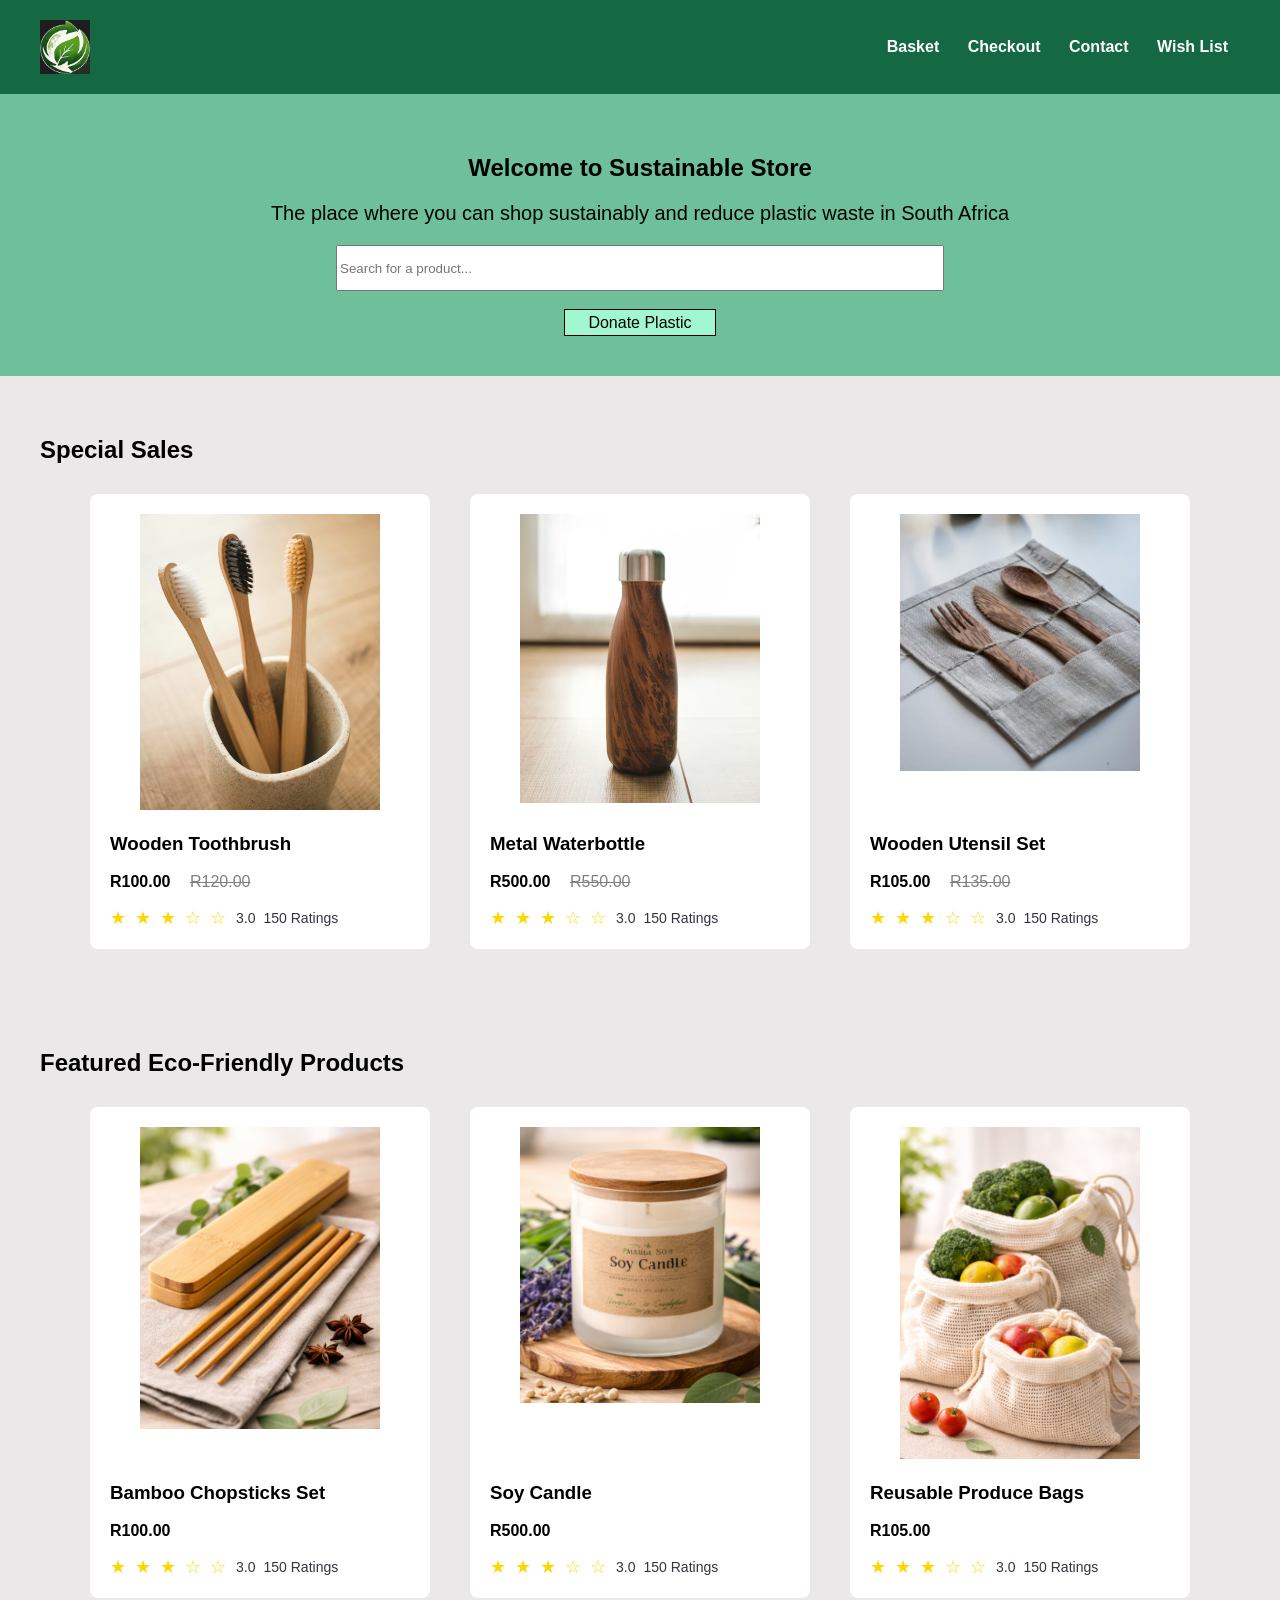
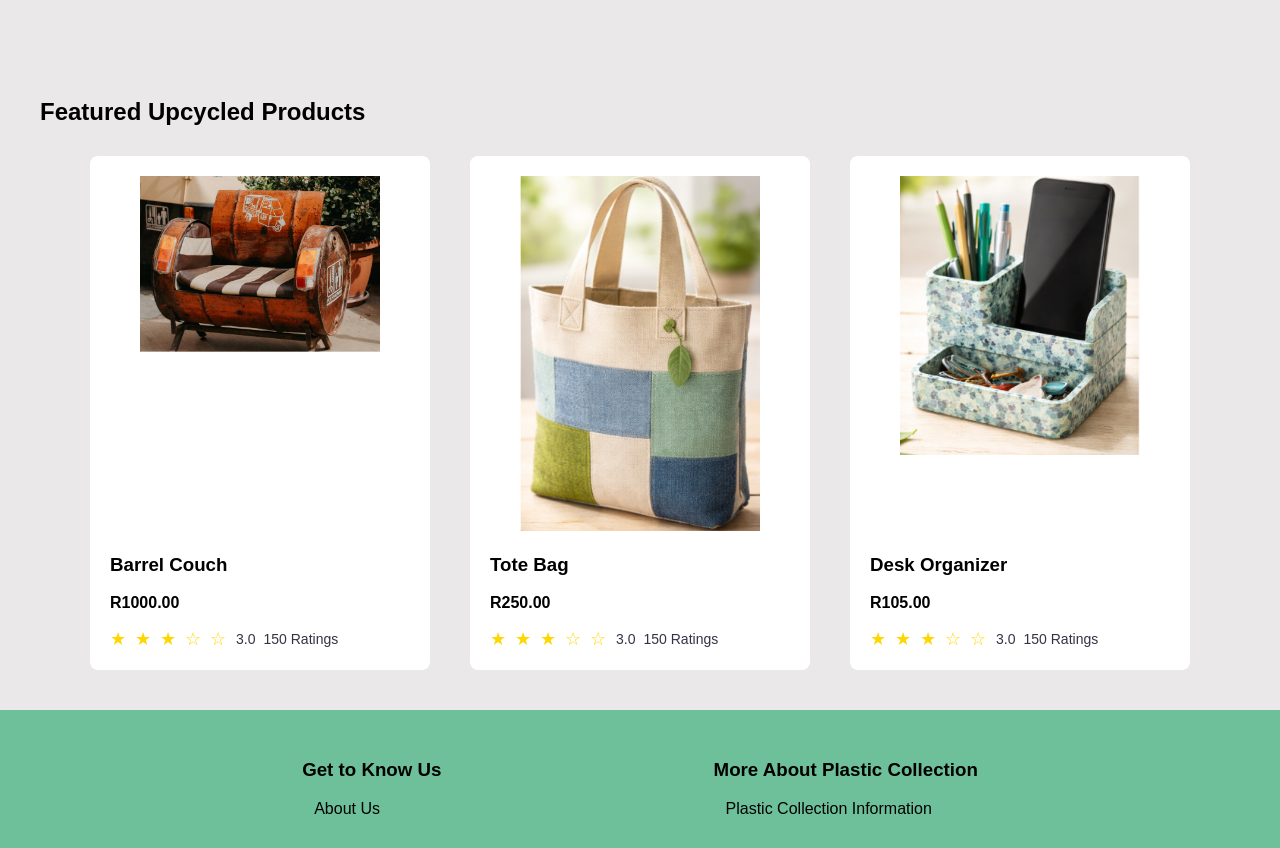
<file: index.html>
<!doctype html>
<html lang = "en">
    <head>
        <title>
            Homepage
        </title>
        <link rel="stylesheet" href = "CSS/styling.css">
        <meta charset="UTF-8">
        <meta name="viewport" content="width=device-width, initial-scale=1">
    </head>

    <body>
        <header>
            <img src = "Images/logo.png" alt = "Company Logo" style = "width: 50px; height: auto">

            <nav>
                <a href="basket.html">
                    Basket
                </a> 
                <a href="checkout.html">
                    Checkout
                </a>  
                <a href="contact.html">
                    Contact
                </a> 
                <a href="wishlist.html">
                    Wish List
                </a>  
            </nav> 
        </header>

        <section style = "background-color: rgb(109, 192, 154); padding: 40px 40px; text-align: center;">
            <h2>
                Welcome to Sustainable Store
            </h2>
            <p style = "font-size: 20px;">
                The place where you can shop sustainably and reduce plastic waste in South Africa
            </p>
            <form>
                <input type = "text" id = "searchInput" placeholder = "Search for a product..." class = "searchbar">
            </form>

            <br>

            <a href = "donation.html" class = "donate-button">
                Donate Plastic
            </a>
        </section>  
        
        <section style = "margin: auto; padding: 40px">
            <h2 style = "text-align: left;">
                Special Sales
            </h2>
            
            <!--product layout-->
            <div class = "product-grid">
                <div class = "product-card">
                    <a href = "product-details.html?id=1" style = "text-align: center;">
                        <img src = "Images/toothbrush.png">
                    </a>
                    <div class = "product-info">
                        <h3 style = "text-align: left;">
                            Wooden Toothbrush
                        </h3>
                        <p style = "text-align: left;">
                            <strong>R100.00 </strong>  
                            <span class = "product-original-price">R120.00</span>
                        </p>
                        <div class = "rating">
                            <span class="stars">
                                ★ ★ ★ ☆ ☆
                            </span>
                            <span class="rating-value">
                                3.0
                            </span>
                            <span class="rating-count">
                                150 Ratings
                            </span>
                        </div>
                    </div>
                </div>

                <div class = "product-card">
                    <a href = "product-details.html?id=2" style = "text-align: center;">
                        <img src = "Images/waterbottle.png">
                    </a>
                    <div class = "product-info">
                        <h3 style = "text-align: left;">
                            Metal Waterbottle
                        </h3>
                    
                        <p style = "text-align: left;">
                            <strong>R500.00 </strong>  
                            <span class = "product-original-price">R550.00</span>
                        </p>
                        <div class = "rating">
                            <span class="stars">
                                ★ ★ ★ ☆ ☆
                            </span>
                            <span class="rating-value">
                                3.0
                            </span>
                            <span class="rating-count">
                                150 Ratings
                            </span>
                        </div>
                    </div>
                </div>

                <div class = "product-card">
                    <a href = "product-details.html?id=3" style = "text-align: center;">
                        <img src = "Images/utensils.png">
                    </a>
                    <div class = "product-info">
                        <h3 style = "text-align: left;">
                            Wooden Utensil Set
                        </h3>
                        
                        <p style = "text-align: left;">
                            <strong>R105.00 </strong>  
                            <span class = "product-original-price">R135.00</span>
                        </p>
                        <div class = "rating">
                            <span class="stars">
                                ★ ★ ★ ☆ ☆
                            </span>
                            <span class="rating-value">
                                3.0
                            </span>
                            <span class="rating-count">
                                150 Ratings
                            </span>
                        </div>
                    </div>
                </div>
            </div>
        </section>

        <section style = "margin: auto; padding: 40px">
            <h2 style = "text-align: left;">
                Featured Eco-Friendly Products
            </h2>
            <div class = "product-grid">
                <div class = "product-card">
                    <a href = "product-details.html?id=4" style = "text-align: center;">
                        <img src = "Images/chopsticks.png">
                    </a>
                    <div class = "product-info">
                        <h3 style = "text-align: left;">
                            Bamboo Chopsticks Set
                        </h3>
                        <p style = "text-align: left;">
                            <strong>R100.00 </strong>  
                        </p>
                        <div class = "rating">
                            <span class="stars">
                                ★ ★ ★ ☆ ☆
                            </span>
                            <span class="rating-value">
                                3.0
                            </span>
                            <span class="rating-count">
                                150 Ratings
                            </span>
                        </div>
                    </div>
                </div>

                <div class = "product-card">
                    <a href = "product-details.html?id=5" style = "text-align: center;">
                        <img src = "Images/candle.png">
                    </a>
                    <div class = "product-info">
                        <h3 style = "text-align: left;">
                            Soy Candle
                        </h3>
                    
                        <p style = "text-align: left;">
                            <strong>R500.00 </strong>  
                        </p>
                        <div class = "rating">
                            <span class="stars">
                                ★ ★ ★ ☆ ☆
                            </span>
                            <span class="rating-value">
                                3.0
                            </span>
                            <span class="rating-count">
                                150 Ratings
                            </span>
                        </div>
                    </div>
                </div>

                <div class = "product-card">
                    <a href = "product-details.html?id=6" style = "text-align: center;">
                        <img src = "Images/bags.png">
                    </a>
                    <div class = "product-info">
                        <h3 style = "text-align: left;">
                            Reusable Produce Bags
                        </h3>
                        
                        <p style = "text-align: left;">
                            <strong>R105.00 </strong>  
                        </p>
                        <div class = "rating">
                            <span class="stars">
                                ★ ★ ★ ☆ ☆
                            </span>
                            <span class="rating-value">
                                3.0
                            </span>
                            <span class="rating-count">
                                150 Ratings
                            </span>
                        </div>
                    </div>
                </div>
            </div>
        </section>

        <section style = "margin: auto; padding: 40px">
            <h2 style = "text-align: left;">
                Featured Upcycled Products
            </h2>
            <div class = "product-grid">
                <div class = "product-card">
                    <a href = "product-details.html?id=7" style = "text-align: center;">
                        <img src = "Images/couch.png">
                    </a>
                    <div class = "product-info">
                        <h3 style = "text-align: left;">
                            Barrel Couch
                        </h3>
                        <p style = "text-align: left;">
                            <strong>R1000.00 </strong>  
                        </p>
                        <div class = "rating">
                            <span class="stars">
                                ★ ★ ★ ☆ ☆
                            </span>
                            <span class="rating-value">
                                3.0
                            </span>
                            <span class="rating-count">
                                150 Ratings
                            </span>
                        </div>
                    </div>
                </div>

                <div class = "product-card">
                    <a href = "product-details.html?id=8" style = "text-align: center;">
                        <img src = "Images/totebag.png">
                    </a>
                    <div class = "product-info">
                        <h3 style = "text-align: left;">
                            Tote Bag
                        </h3>
                    
                        <p style = "text-align: left;">
                            <strong>R250.00 </strong>  
                        </p>
                        <div class = "rating">
                            <span class="stars">
                                ★ ★ ★ ☆ ☆
                            </span>
                            <span class="rating-value">
                                3.0
                            </span>
                            <span class="rating-count">
                                150 Ratings
                            </span>
                        </div>
                    </div>
                </div>

                <div class = "product-card">
                    <a href = "product-details.html?id=2" style = "text-align: center;">
                        <img src = "Images/organizer.png">
                    </a>
                    <div class = "product-info">
                        <h3 style = "text-align: left;">
                            Desk Organizer
                        </h3>
                        
                        <p style = "text-align: left;">
                            <strong>R105.00 </strong>  
                        </p>
                        <div class = "rating">
                            <span class="stars">
                                ★ ★ ★ ☆ ☆
                            </span>
                            <span class="rating-value">
                                3.0
                            </span>
                            <span class="rating-count">
                                150 Ratings
                            </span>
                        </div>
                    </div>
                </div>
            </div>
        </section>

        <footer>
            <div>
                <h3>
                    Get to Know Us
                </h3>
                <nav>
                    <a href = "about.html">
                        About Us
                    </a>
                </nav>
            </div>
            <div>
                <h3>
                    More About Plastic Collection
                </h3>
                <nav>
                    <a href = "collection.html">
                        Plastic Collection Information
                    </a>
                </nav>
            </div>
        </footer>
        <script>
            const searchInput = document.getElementById("searchInput");

            searchInput.addEventListener("keydown", (e) => {
                if (e.key === "Enter") { //user presses Enter
                    e.preventDefault();   //prevent default form submit
                    //Gets text from search
                    const text = searchInput.value.toLowerCase();

                    //Converts text to a format that can be used in a URL
                    const query = encodeURIComponent(text);
                    //changes URL to include the query
                    window.location.href = `search-results.html?q=${query}`;
                }
            });
        </script>
    </body>
</html>
</file>
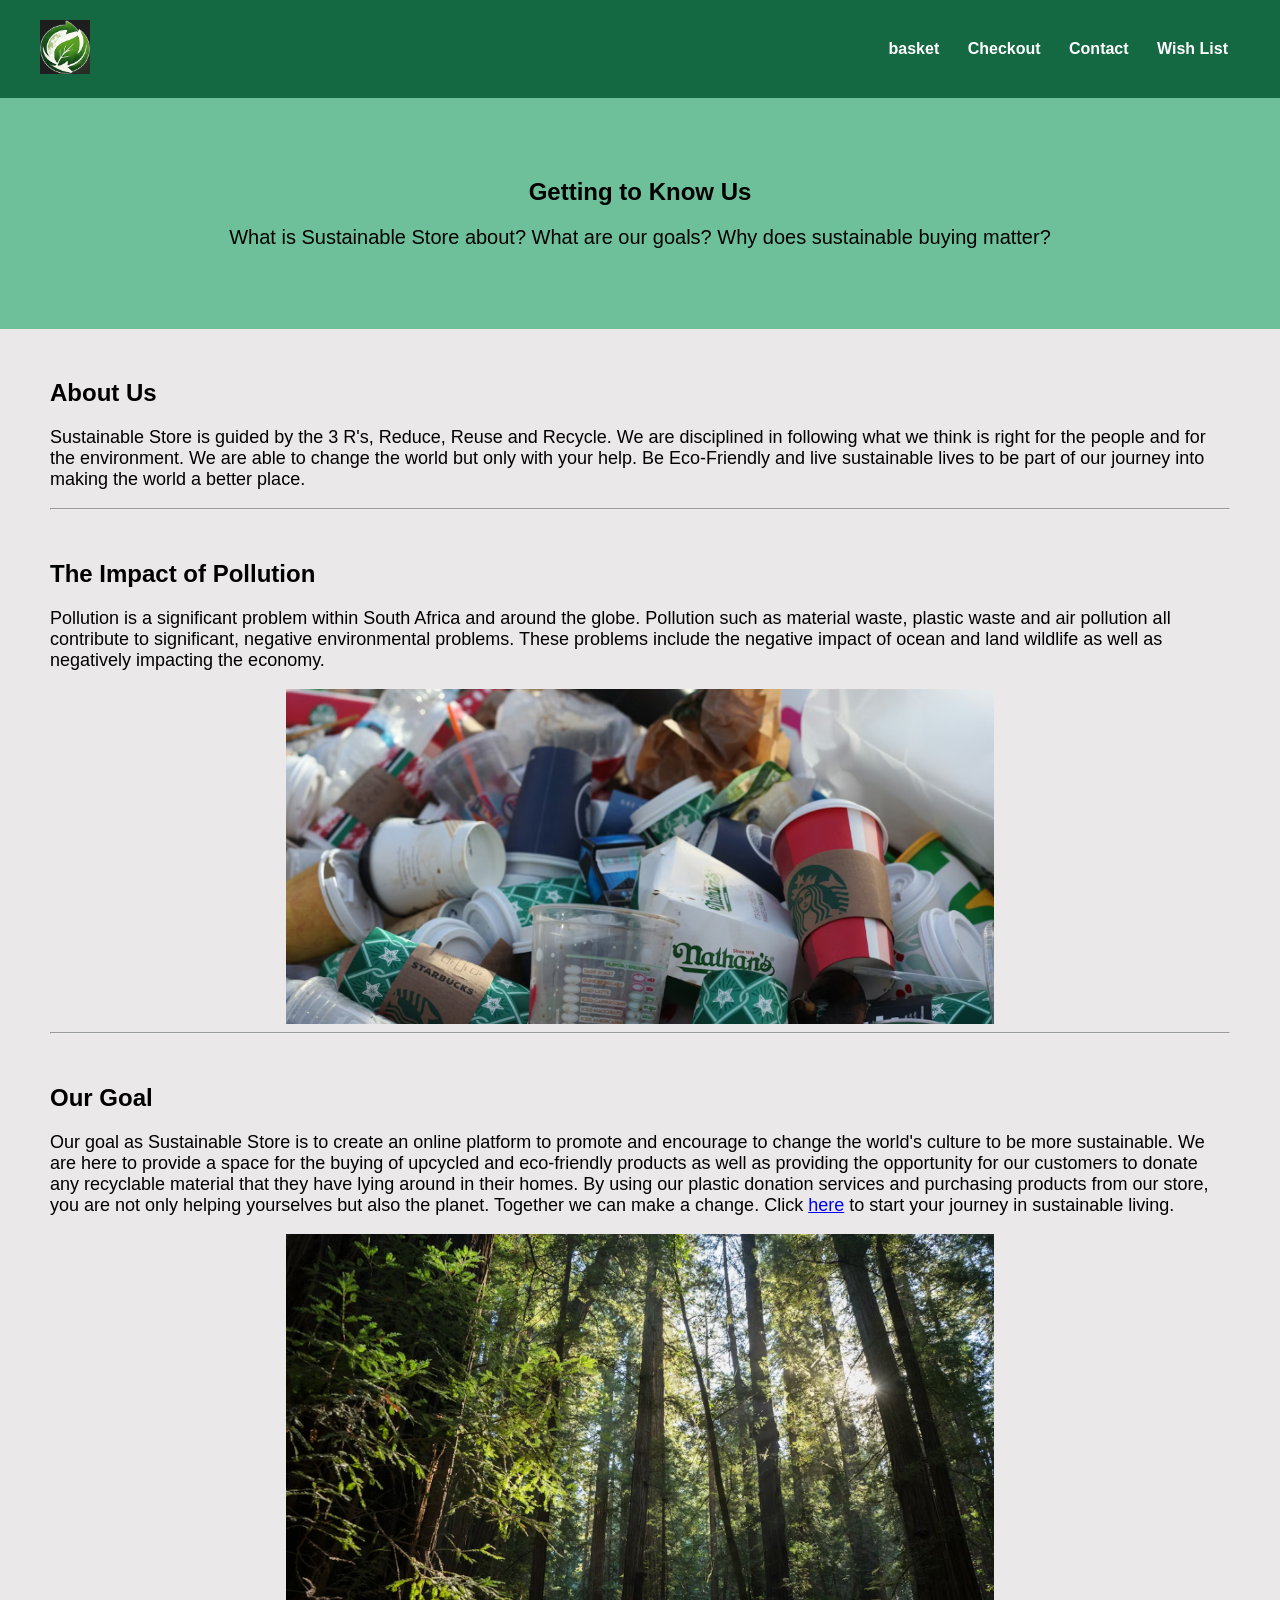
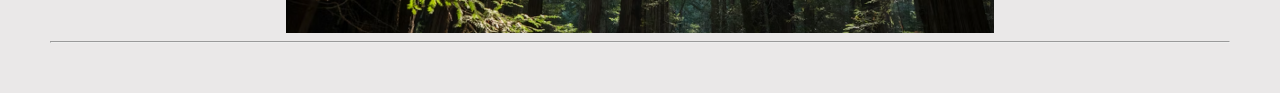
<file: about.html>
<!doctype html>
<html lang = "en">
    <head>
        <title>
            About Page
        </title>
        <link rel="stylesheet" href = "CSS/styling.css">
        <meta charset="UTF-8">
        <meta name="viewport" content="width=device-width, initial-scale=1">
    </head>

    <body>

        <header>
            <a href = "index.html">
                <img src = "Images/logo.png" alt = "Company Logo" style = "width: 50px; height: auto">
            </a>
            <nav>
                <a href="basket.html">
                    basket
                </a> 
                <a href="checkout.html">
                    Checkout
                </a> 
                <a href="contact.html">
                    Contact
                </a> 
                <a href="wishlist.html">
                    Wish List
                </a>  
            </nav> 
        </header>

        <section style = "background-color: rgb(109, 192, 154); padding: 60px 40px; text-align: center">
            <h2>
                Getting to Know Us
            </h2>
            <p style = "font-size: 20px;">
                What is Sustainable Store about? What are our goals? Why does sustainable buying matter? 
            </p>
        </section>

        <section style = "margin: 50px;">
            <h2>
                About Us
            </h2>
            <p style = "font-size: 18px;">
                Sustainable Store is guided by the 3 R's, Reduce, Reuse and Recycle. We are disciplined in following what we think is right for
                the people and 
                for the environment. We are able to change the world but only with your help. Be Eco-Friendly and 
                live sustainable lives to be part of our journey 
                into making the world a better place.
            </p>
            <hr>
        </section>
        
        <section style = "margin: 50px;">
            <h2>
                The Impact of Pollution
            </h2>
            <p style = "font-size: 18px;">
                Pollution is a significant problem within South Africa and around the globe. Pollution such as material waste, plastic waste and
                air pollution all contribute to significant, negative environmental problems. These problems include the negative impact
                of ocean and land wildlife as well as negatively impacting the economy.
            </p>
            <img src = "Images/pollution.png" style = "display: block; margin: auto; width: 60%; height: auto">
            <hr>
        </section>

        <section style = "margin: 50px;">
            <h2>
                Our Goal
            </h2>
            <p style = "font-size: 18px;">
                Our goal as Sustainable Store is to create an online platform to promote and encourage to change the world's culture to be more 
                sustainable. We are here to provide a space for the buying of upcycled and eco-friendly products as well as providing the 
                opportunity for our customers to donate any recyclable material that they have lying around in their homes. By using our plastic
                donation services and purchasing products from our store, you are not only helping yourselves but also the planet. Together we can make 
                a change. Click <a href = "collection.html">here</a> to start your journey in sustainable living.
            </p>
            <img src = "Images/forest.png" style = "display: block; margin: auto; width: 60%; height: auto">
            <hr>
        </section>
    </body>
</html>
</file>
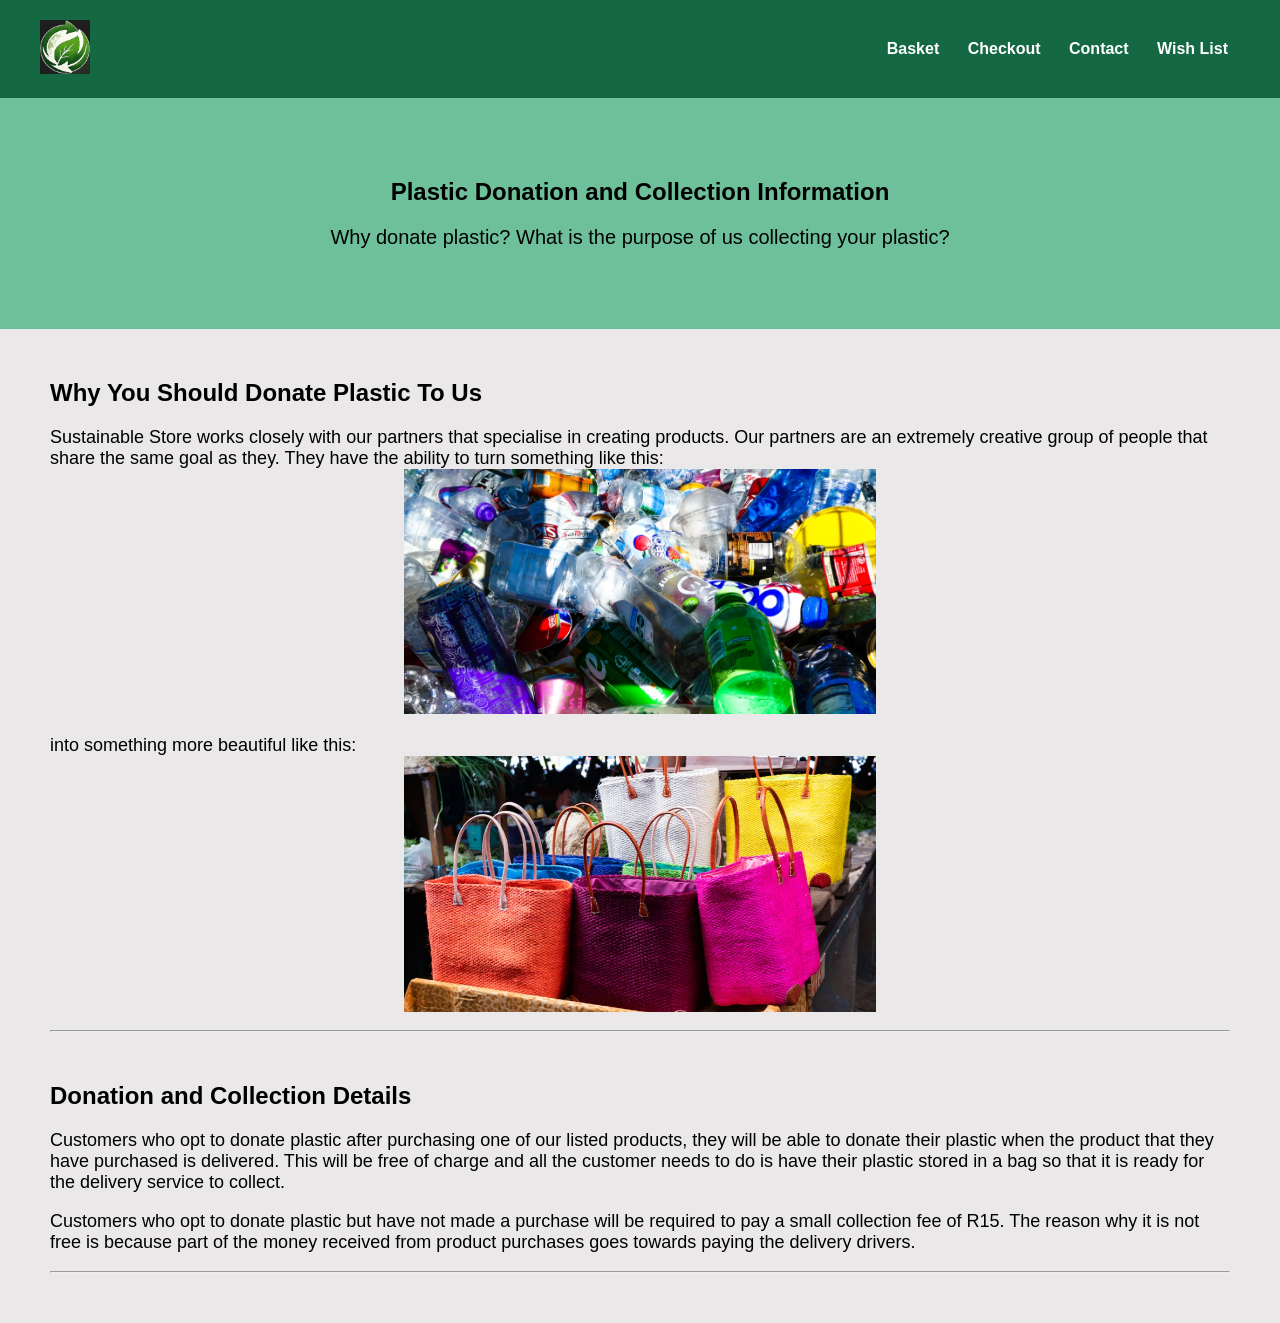
<file: collection.html>
<!doctype html>
<html lang = "en">
    <head>
        <title>
            Plastic Collecion
        </title>
        <link rel="stylesheet" href = "CSS/styling.css">
        <meta charset="UTF-8">
        <meta name="viewport" content="width=device-width, initial-scale=1">
    </head>

    <body>

        <header>
            <a href = "index.html">
                <img src = "Images/logo.png" alt = "Company Logo" style = "width: 50px; height: auto">
            </a>
            <nav>
                <a href="basket.html">
                    Basket
                </a> 
                <a href="checkout.html">
                    Checkout
                </a>  
                <a href="contact.html">
                    Contact
                </a> 
                <a href="wishlist.html">
                    Wish List
                </a>  
            </nav> 
        </header>

        <section style = "background-color: rgb(109, 192, 154); padding: 60px 40px; text-align: center">
            <h2>
                Plastic Donation and Collection Information
            </h2>
            <p style = "font-size: 20px;">
                Why donate plastic? What is the purpose of us collecting your plastic? 
            </p>
        </section>

        <section style = "margin: 50px;">
            <h2>
                Why You Should Donate Plastic To Us
            </h2>
            <p style = "font-size: 18px;">
                Sustainable Store works closely with our partners that specialise in creating products. Our partners are an extremely creative group
                of people that share the same goal as they. They have the ability to turn something like this:
                <img src = "Images/plasticwaste.png" style = "display: block; margin: auto; width: 40%; height: auto">
                <br>
                into something more beautiful like this:
                <img src = "Images/upcycledbags.png" style = "display: block; margin: auto; width: 40%; height: auto">
            </p>
            
            <hr>
        </section>
        
        <section style = "margin: 50px;">
            <h2>
                Donation and Collection Details
            </h2>
            <p style = "font-size: 18px;">
                Customers who opt to donate plastic after purchasing one of our listed products, they will be able to donate their plastic
                when the product that they have purchased is delivered. This will be free of charge and all the customer needs to do is have
                their plastic stored in a bag so that it is ready for the delivery service to collect. 
            </p>
            <p style = "font-size: 18px;">
                Customers who opt to donate plastic but have not made a purchase will be required to pay a small collection fee of R15. The reason 
                why it is not free is because part of the money received from product purchases goes towards paying the delivery drivers.  
            </p>
            <hr>
        </section>
    </body>
</html>
</file>
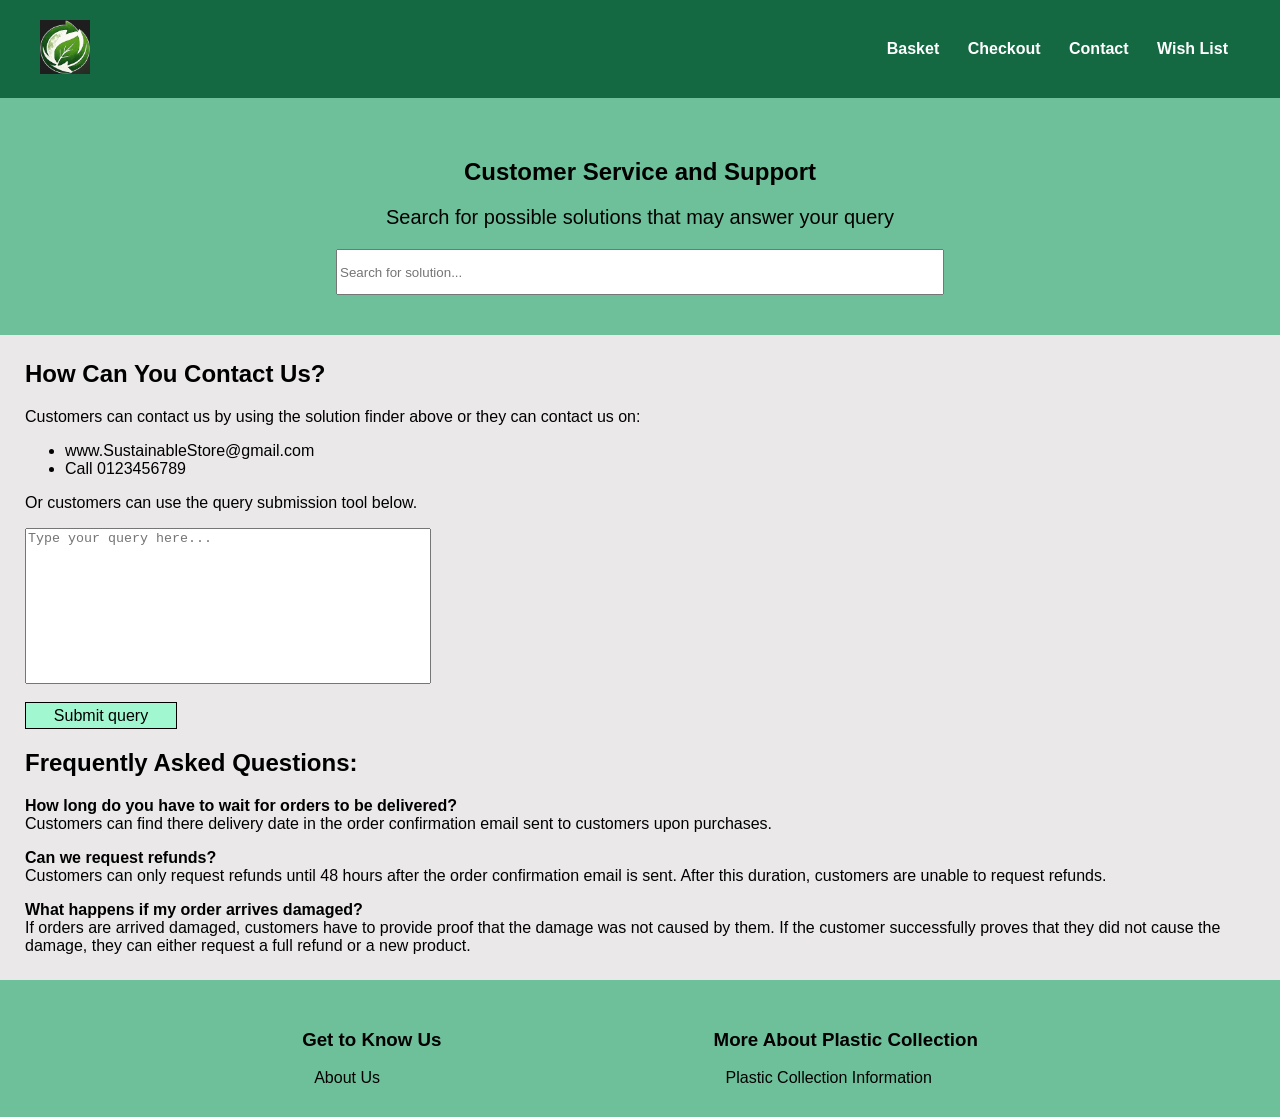
<file: contact.html>
<!doctype html>
<html lang = "en">
    <head>
        <title>
            Contact Page
        </title>
        <link rel="stylesheet" href = "CSS/styling.css">
        <meta charset="UTF-8">
        <meta name="viewport" content="width=device-width, initial-scale=1">
    </head>

    <body>
        <header>
            <a href = "index.html">
                <img src = "Images/logo.png" alt = "Company Logo" style = "width: 50px; height: auto">
            </a>

            <nav>
                <a href="basket.html">
                    Basket
                </a> 
                <a href="checkout.html">
                    Checkout
                </a> 
                <a href="contact.html">
                    Contact
                </a> 
                <a href="wishlist.html">
                    Wish List
                </a>  
            </nav> 
        </header>

        <section style = "background-color: rgb(109, 192, 154); padding: 40px 40px; text-align: center">
            <h2>
                Customer Service and Support
            </h2>
            <p style = "font-size: 20px;">
                Search for possible solutions that may answer your query
            </p>
            <form>
                <input type = "text" id = "searchInput" placeholder = "Search for solution..." class = "searchbar">
            </form>
        </section>  
        
        <section style = "margin: 25px">
            <h2>
                How Can You Contact Us?
            </h2>

            <p>
                Customers can contact us by using the solution finder above or they can contact us on:
            </p>
            <ul>
                <li>www.SustainableStore@gmail.com</li>
                <li>Call 0123456789</li>
            </ul>
            <p>
                Or customers can use the query submission tool below.
            </p>
            
            <form>
                <textarea id = "searchInput" placeholder = "Type your query here..." 
                style = "width: 400px; height: 150px; text-align: left; vertical-align: text-top; resize: none;"></textarea>
            </form> 
            <br>

            <a href = "" class = "submit-button">
                Submit query
            </a>

            <h2>
                Frequently Asked Questions:
            </h2>
            <p>
                <b>How long do you have to wait for orders to be delivered?</b><br>
                Customers can find there delivery date in the order confirmation email sent to customers upon purchases.
            </p>
            <p>
                <b>Can we request refunds?</b><br>
                Customers can only request refunds until 48 hours after the order confirmation email is sent. 
                After this duration, customers are unable to request refunds.
            </p>
            <p>
                <b>What happens if my order arrives damaged?</b><br>
                If orders are arrived damaged, customers have to provide proof that the damage was not caused by them. 
                If the customer successfully proves that they did not cause the damage, they can either request a full refund 
                or a new product. 
            </p>
        </section>

        <footer>
            <div>
                <h3>
                    Get to Know Us
                </h3>
                <nav>
                    <a href = "about.html">
                        About Us
                    </a>
                </nav>
            </div>
            <div>
                <h3>
                    More About Plastic Collection
                </h3>
                <nav>
                    <a href = "collection.html">
                        Plastic Collection Information
                    </a>
                </nav>
            </div>
        </footer>

        <script>
            const searchInput = document.getElementById("searchInput");

            searchInput.addEventListener("keydown", (e) => {
                if (e.key === "Enter") { //user presses Enter
                    e.preventDefault();   //prevent default form submit
                    //Gets text from search
                    const text = searchInput.value.toLowerCase();

                    //Converts text to a format that can be used in a URL
                    const query = encodeURIComponent(text);
                    //changes URL to include the query
                    window.location.href = `search-results.html?q=${query}`;
                }
            });
        </script>
    </body>
</html>
</file>
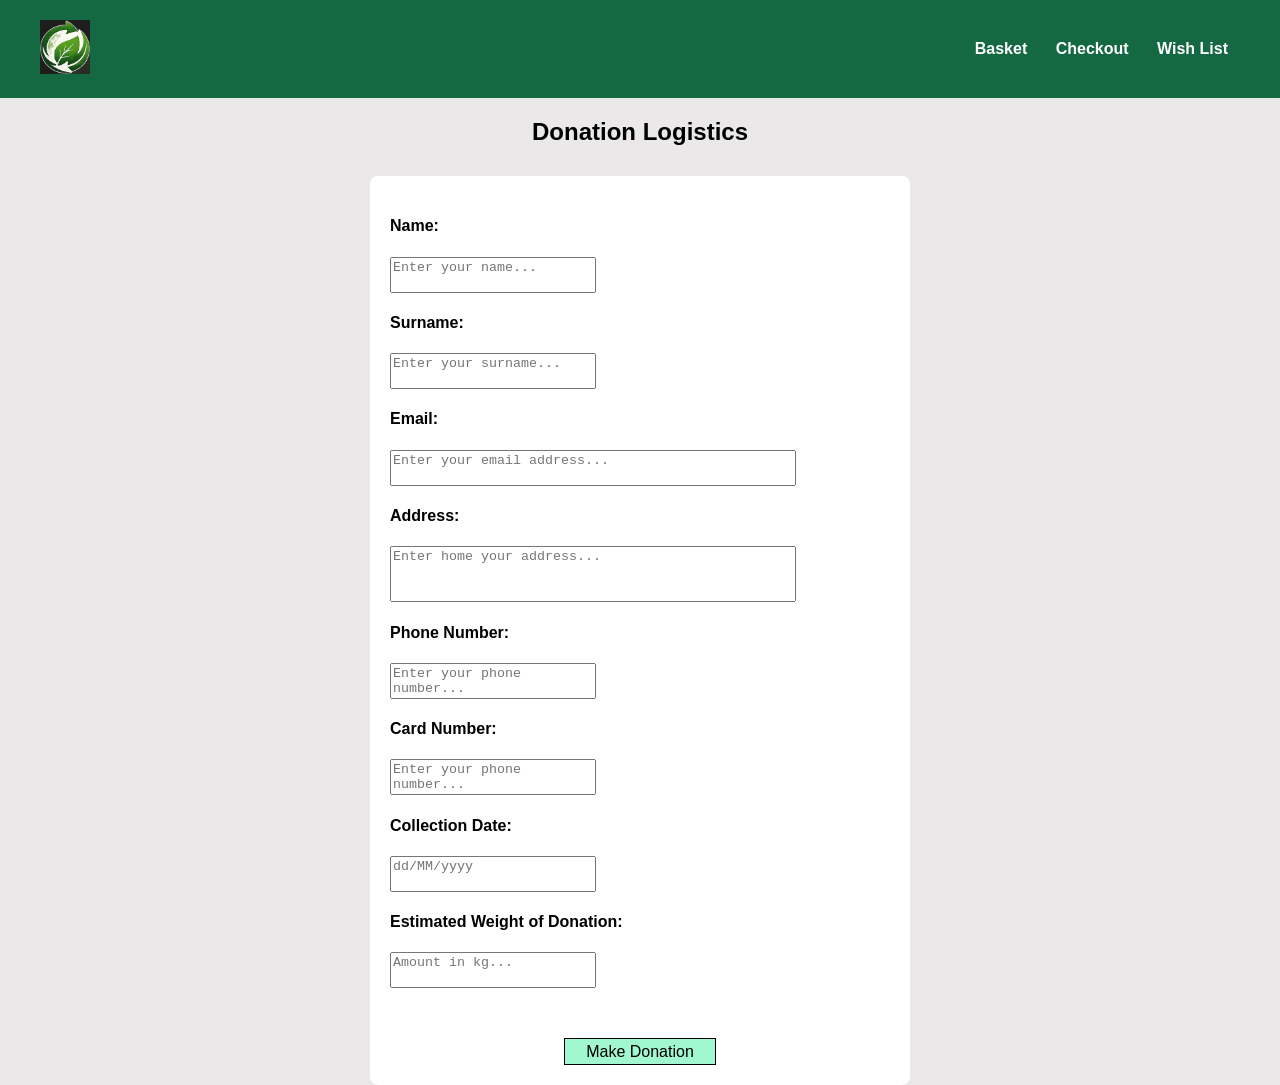
<file: donation.html>
<!doctype html>
<html lang = "en">
    <head>
        <title>
            Donation
        </title>
        <link rel="stylesheet" href = "CSS/styling.css">
        <meta charset="UTF-8">
        <meta name="viewport" content="width=device-width, initial-scale=1">
    </head>

    <body>
        <header>
            <a href = "index.html">
                <img src = "Images/logo.png" alt = "Company Logo" style = "width: 50px; height: auto">
            </a>
            <nav>
                <a href="basket.html">
                    Basket
                </a> 
                <a href="checkout.html">
                    Checkout
                </a> 
                <a href="wishlist.html">
                    Wish List
                </a>  
            </nav> 
        </header>

       <h2 style = "text-align: center;">
            Donation Logistics
       </h2>

        <div class = "payment-grid">
            <div class = "payment-card">
                <h4>
                    Name:
                </h4>
                <textarea id = "searchInput" placeholder = "Enter your name..." 
                style = "width: 200px; height: 30px; text-align: left; vertical-align: text-top; resize: none;"></textarea>

                <h4>
                    Surname:
                </h4>
                <textarea id = "searchInput" placeholder = "Enter your surname..." 
                style = "width: 200px; height: 30px; text-align: left; vertical-align: text-top; resize: none;"></textarea>

                <h4>
                    Email:
                </h4>
                <textarea id = "searchInput" placeholder = "Enter your email address..." 
                style = "width: 400px; height: 30px; text-align: left; vertical-align: text-top; resize: none;"></textarea>
                
                <h4>
                    Address:
                </h4>
                <textarea id = "searchInput" placeholder = "Enter home your address..." 
                style = "width: 400px; height: 50px; text-align: left; vertical-align: text-top; resize: none;"></textarea>

                <h4>
                    Phone Number:
                </h4>
                <textarea id = "searchInput" placeholder = "Enter your phone number..." 
                style = "width: 200px; height: 30px; text-align: left; vertical-align: text-top; resize: none;"></textarea>

                <h4>
                    Card Number:
                </h4>
                <textarea id = "searchInput" placeholder = "Enter your phone number..." 
                style = "width: 200px; height: 30px; text-align: left; vertical-align: text-top; resize: none;"></textarea>

                <h4>
                    Collection Date:
                </h4>
                <textarea id = "searchInput" placeholder = "dd/MM/yyyy" 
                style = "width: 200px; height: 30px; text-align: left; vertical-align: text-top; resize: none;"></textarea>

                <h4>
                    Estimated Weight of Donation:
                </h4>
                <textarea id = "weightId" placeholder = "Amount in kg..." 
                style = "width: 200px; height: 30px; text-align: left; vertical-align: text-top; resize: none;"></textarea>

                <p id = "carbin-emission"></p>

                <br>
                <a href = "" class = "donate-button">
                    Make Donation
                </a>
            </div>
        </div>
        <script>
            const weight = document.getElementById("weightId");
            const carbonEmission = document.getElementById("carbin-emission");
            //allows users to see carbon emission prevention value in real time
            weight.addEventListener("input", () => {
                const value = parseFloat(weight.value);
                const emissionFactor = 2;
                const emission = 2*value;
                carbonEmission.textContent = `You prevented ${emission}kg worth of carbon emission! Well done!`;
            });
        </script>
    </body>
</html>
</file>
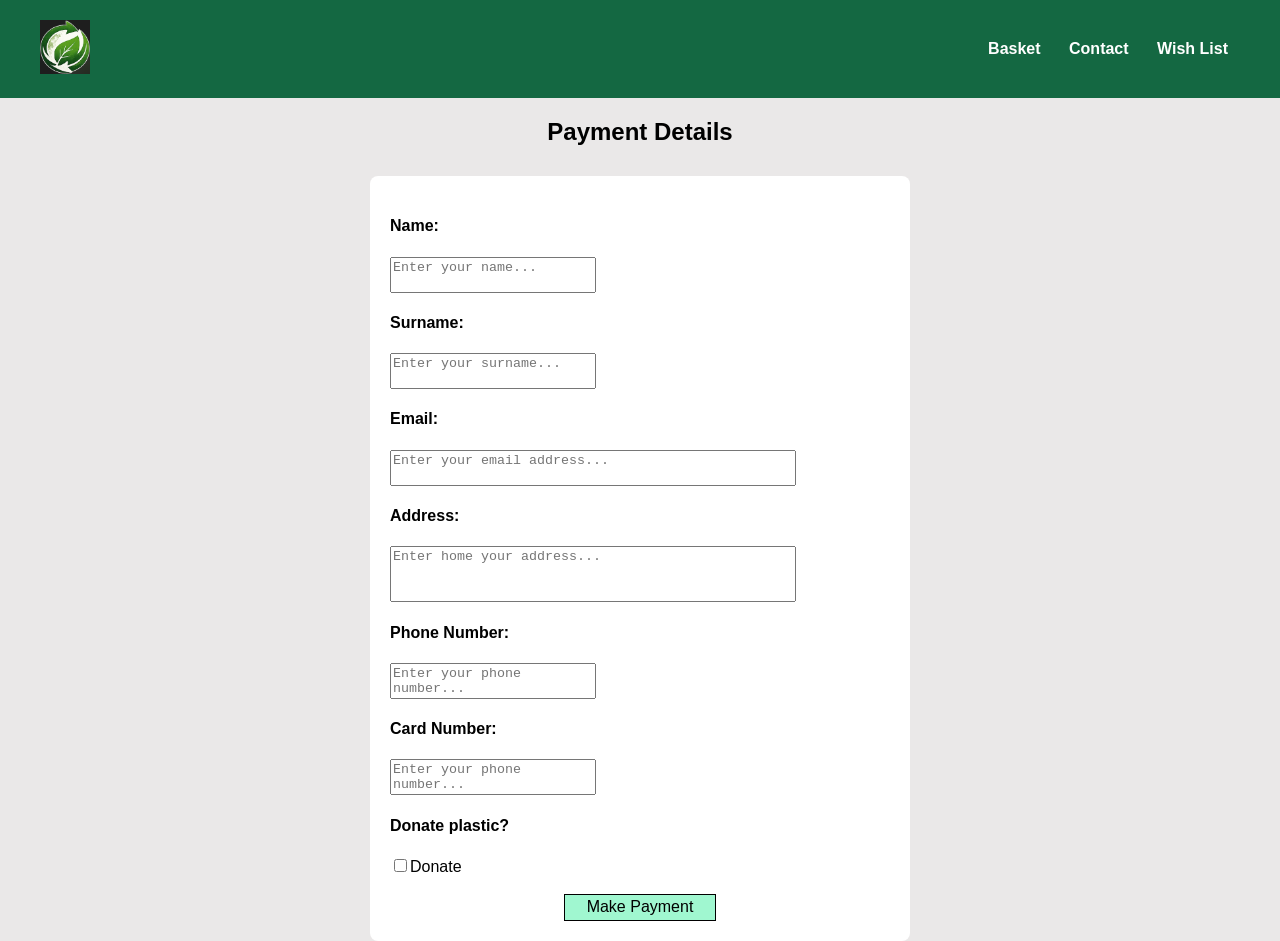
<file: payment-details.html>
<!doctype html>
<html lang = "en">
    <head>
        <title>
            Payment Details
        </title>
        <link rel="stylesheet" href = "CSS/styling.css">
        <meta charset="UTF-8">
        <meta name="viewport" content="width=device-width, initial-scale=1">
    </head>

    <body>
        <header>
            <a href = "index.html">
                <img src = "Images/logo.png" alt = "Company Logo" style = "width: 50px; height: auto">
            </a>
            <nav>
                <a href="basket.html">
                    Basket
                </a> 
                <a href="contact.html">
                    Contact
                </a> 
                <a href="wishlist.html">
                    Wish List
                </a>  
            </nav> 
        </header>

       <h2 style = "text-align: center;">
            Payment Details
       </h2>

       <!--Payment details styling-->
        <div class = "payment-grid">
            <div class = "payment-card">
                <h4>
                    Name:
                </h4>
                <textarea id = "searchInput" placeholder = "Enter your name..." 
                style = "width: 200px; height: 30px; text-align: left; vertical-align: text-top; resize: none;"></textarea>

                <h4>
                    Surname:
                </h4>
                <textarea id = "searchInput" placeholder = "Enter your surname..." 
                style = "width: 200px; height: 30px; text-align: left; vertical-align: text-top; resize: none;"></textarea>

                <h4>
                    Email:
                </h4>
                <textarea id = "searchInput" placeholder = "Enter your email address..." 
                style = "width: 400px; height: 30px; text-align: left; vertical-align: text-top; resize: none;"></textarea>
                
                <h4>
                    Address:
                </h4>
                <textarea id = "searchInput" placeholder = "Enter home your address..." 
                style = "width: 400px; height: 50px; text-align: left; vertical-align: text-top; resize: none;"></textarea>

                <h4>
                    Phone Number:
                </h4>
                <textarea id = "searchInput" placeholder = "Enter your phone number..." 
                style = "width: 200px; height: 30px; text-align: left; vertical-align: text-top; resize: none;"></textarea>

                <h4>
                    Card Number:
                </h4>
                <textarea id = "searchInput" placeholder = "Enter your phone number..." 
                style = "width: 200px; height: 30px; text-align: left; vertical-align: text-top; resize: none;"></textarea>

                <h4>
                    Donate plastic?
                </h4>
                <label>
                    <input type = "checkbox" id = checkboxId>Donate
                </label>

                <div id = "donationId">
                    <h4>
                        Estimated Weight of Donation:
                    </h4>
                    <textarea id = "weightId" placeholder = "Amount in kg..." 
                    style = "width: 200px; height: 30px; text-align: left; vertical-align: text-top; resize: none;"></textarea>

                    <p id = "carbin-emission"></p>
                </div>

                <br>
                <a href = "payment-details.html" class = "donate-button">
                    Make Payment
                </a>
            </div>
        </div>
        <script>
            const weight = document.getElementById("weightId");
            const carbonEmission = document.getElementById("carbin-emission");
            const checkbox = document.getElementById("checkboxId");
            const donationInformation = document.getElementById("donationId");
            
            donationInformation.style.display = "none";
            //display donation information when checkbox is checked
            checkbox.addEventListener("change", () => {
                donationInformation.style.display = checkbox.checked ? "block":"none";
            });
            //allows users to see carbon emission prevention value in real time
            weight.addEventListener("input", () => {
                const value = parseFloat(weight.value);
                const emissionFactor = 2;
                const emission = 2*value;
                carbonEmission.textContent = `You prevented ${emission}kg worth of carbon emission! Well done!`;
            });
        </script>
    </body>
</html>
</file>
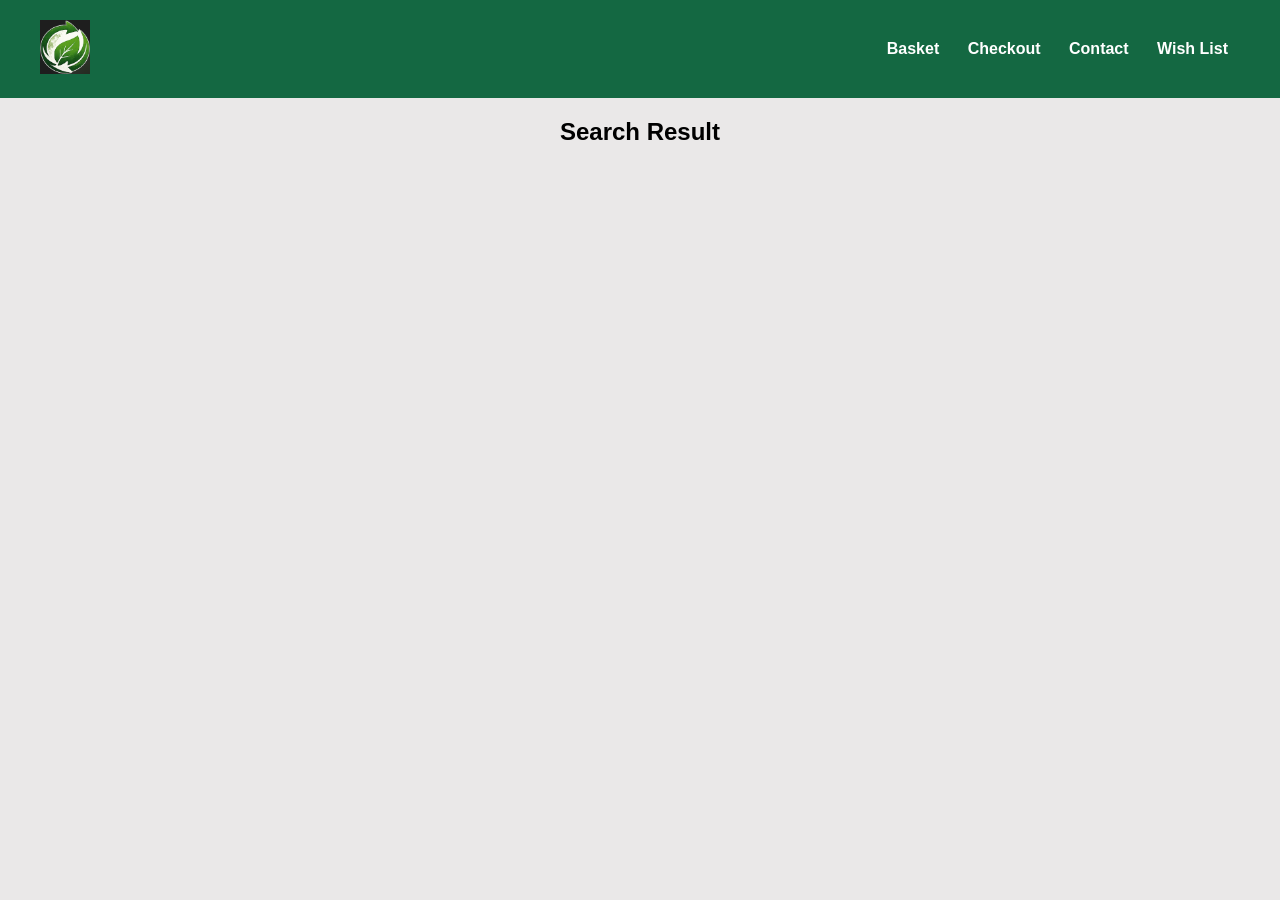
<file: search-results.html>
<!doctype html>
<html lang = "en">
    <head>
        <title>
            Search Results
        </title>
        <link rel="stylesheet" href = "CSS/styling.css">
        <meta charset="UTF-8">
        <meta name="viewport" content="width=device-width, initial-scale=1">
    </head>

    <header>
        <a href = "index.html">
            <img src = "Images/logo.png" alt = "Company Logo" style = "width: 50px; height: auto">
        </a>

        <nav>
            <a href="basket.html">
                Basket
            </a> 
            <a href="checkout.html">
                Checkout
            </a> 
            <a href="contact.html">
                Contact
            </a> 
            <a href="wishlist.html">
                Wish List
            </a>  
        </nav> 
    </header>

    <h2 style = "text-align:center; margin:20px 0;">
        Search Result
    </h2>

    <div class="product-grid" id="resultsGrid"></div>
    <body>
        <script>
            const products = [
                {
                    name: "Wooden Toothbrush", 
                    price: "R100.00", 
                    image: "Images/toothbrush.png", 
                    stars: "★ ★ ★ ☆ ☆", 
                    ratingValue: "3.0", 
                    ratingCount: "150 Ratings",
                    id: "1"
                },
                {
                    name: "Metal Waterbottle", 
                    price: "R500.00", 
                    image: "Images/waterbottle.png", 
                    stars: "★ ★ ★ ☆ ☆", 
                    ratingValue: "3.0", 
                    ratingCount: "150 Ratings",
                    id: "2"
                },
                {
                    name: "Wooden Utensil Set", 
                    price: "R105.00", 
                    image: "Images/utensils.png", 
                    stars: "★ ★ ★ ☆ ☆", 
                    ratingValue: "3.0", 
                    ratingCount: "150 Ratings",
                    id: "3"
                },
                {
                    name: "Bamboo Chopsticks Set", 
                    price: "R100.00", 
                    image: "Images/chopsticks.png", 
                    stars: "★ ★ ★ ☆ ☆", 
                    ratingValue: "3.0", 
                    ratingCount: "150 Ratings",
                    id: "4"
                },
                {
                    name: "Soy Candle", 
                    price: "R500.00", 
                    image: "Images/candle.png", 
                    stars: "★ ★ ★ ☆ ☆", 
                    ratingValue: "3.0", 
                    ratingCount: "150 Ratings",
                    id: "5"
                },
                {
                    name: "Reusable Produce Bags", 
                    price: "R105.00", 
                    image: "Images/bags.png", 
                    stars: "★ ★ ★ ☆ ☆", 
                    ratingValue: "3.0", 
                    ratingCount: "150 Ratings",
                    id: "6"
                },
                {
                    name: "Barrel Couch", 
                    price: "R1000.00", 
                    image: "Images/couch.png", 
                    stars: "★ ★ ★ ☆ ☆", 
                    ratingValue: "3.0", 
                    ratingCount: "150 Ratings",
                    id: "7"
                },
                {
                    name: "Tote Bag", 
                    price: "R250.00", 
                    image: "Images/totebag.png", 
                    stars: "★ ★ ★ ☆ ☆", 
                    ratingValue: "3.0", 
                    ratingCount: "150 Ratings",
                    id: "8"
                },
                {
                    name: "Desk Organizer", 
                    price: "R105.00", 
                    image: "Images/organizer.png", 
                    stars: "★ ★ ★ ☆ ☆", 
                    ratingValue: "3.0", 
                    ratingCount: "150 Ratings",
                    id: "9"
                },
            ];
            //AI gave me the idea to use a 'custom' URL
            const query = new URLSearchParams(window.location.search).get('q').toLowerCase();
            const resultsGrid = document.getElementById("resultsGrid");
            
            //loop to find products
            products.forEach(item => {
                if(item.name.toLowerCase().includes(query)) {
                    //AI was used here to assist me in how I can display the correct information
                    const card = document.createElement('div');
                    card.className = 'product-card';
                    //HTML stlying
                    card.innerHTML = `
                        <a href = "product-details.html?id=${item.id}" style = "text-align: center;">
                            <img src="${item.image}" alt="${item.name}">
                        </a>
                        <div class="product-info">
                            <h3>
                                ${item.name}
                            </h3>
                            <p>
                                <strong>
                                    ${item.price}
                                </strong>
                            </p>
                            <div class="rating">
                                <span class="stars">
                                    ${item.stars}
                                </span>
                                <span class="rating-value">
                                    ${item.ratingValue}
                                </span>
                                <span class="rating-count">
                                    ${item.ratingCount}
                                </span>
                            </div>
                        </div>
                    `;
                    resultsGrid.appendChild(card);
                }
            });

            if(resultsGrid.childElementCount === 0) {
                resultsGrid.innerHTML = `<p style="text-align:center;">No products found for "${query}"</p>`;
            }
        </script>
    </body>
</html>
</file>
<file: CSS/styling.css>
/*body style to set background colour and margin*/
body {
    margin: 0; 
    padding: 0; 
    background-color: rgb(234, 232, 232);
    font-family: Arial ;
}

header {
    background-color: rgb(20, 104, 66); 
    padding: 20px 40px; 
    display: flex; 
    justify-content: space-between; 
    align-items: center;
}

.searchbar {
    width: 50%;
    height: 40px;
}

footer {
    background-color: rgb(109, 192, 154); 
    padding: 30px 30px; 
    text-align: left; 
    justify-content: space-evenly; 
    display: flex
}

footer nav {
    font-weight: lighter;
}

footer nav a {
    text-decoration: none;
    color: black;
    padding: 8px 12px; /* horizontal spacing */
}

footer nav a:hover {
    color: lightblue;
    cursor: pointer;
}

/*navigation style to set background colour, padding and margin*/

nav {
    font-weight: bold; 
}

nav a {
    text-decoration: none;
    color: white;
    padding: 8px 12px; /* horizontal spacing */
    
}

nav a:hover { /*navigation link changes colour when cursor hovers over it*/
    color: lightblue;
    cursor: pointer;
}

/*product layout*/
.product-grid {
    display: flex; 
    flex-wrap: wrap; 
    gap: 40px;
    justify-content: center;
}

.checkout-product-grid {
    display: flex; 
    flex-wrap: wrap; 
    gap: 40px;
    justify-content: left;
    margin: 40px;
}

.product-card {
    background-color: white; 
    padding: 20px; 
    border-radius: 8px; 
    text-align: left; 
    flex: 1 1 250px; 
    max-width: 300px;
    display: flex; 
    flex-direction: column;
    margin-top: 10px;
}

.product-button-card {
    background-color: white; 
    padding: 20px; 
    border-radius: 8px; 
    text-align: left;  
    max-width: 160px;
    min-width: 160px;
    max-height: 275px;
    display: flex; 
    flex-direction: column;
    gap: 10px;
    margin-top: 10px;
}

.product-card img {
    width: 80%; 
    max-width: 250px;
    height: auto; 
    object-fit: fill;
    margin: 0 auto
}

.product-info {
    margin-top: auto
}

.product-original-price {
    text-decoration: line-through; 
    color: grey; 
    margin: 15px
}

.button {
    width: 160px;
    height: 30px;
    cursor: pointer;
    display: flex;
    text-decoration: none;
    color: black;
    border: 1px solid;
    border-color: black;
    border-radius: 8px;
    background-color: rgb(235, 233, 233);
    align-items: center;
    justify-content: center;
}

.button:hover {
    background-color: rgb(160, 247, 208);
}

.donate-button {
    width: 150px;
    height: 25px;
    cursor: pointer;
    display: flex;
    text-decoration: none;
    color: black;
    border: 1px solid;
    border-color: black;
    background-color: rgb(160, 247, 208);
    align-items: center;
    justify-content: center;
    margin: 0 auto;
}

.donate-button:hover {
    background-color: rgb(20, 104, 66);
    color: white;
}

.submit-button {
    width: 150px;
    height: 25px;
    cursor: pointer;
    display: flex;
    text-decoration: none;
    color: black;
    border: 1px solid;
    border-color: black;
    background-color: rgb(160, 247, 208);
    align-items: center;
    justify-content: center;
}

.submit-button:hover {
    background-color: rgb(20, 104, 66);
    color: white;
}

.payment-grid {
    display: flex; 
    flex-wrap: wrap; 
    justify-content: center;
}

.payment-card {
    background-color: white; 
    padding: 20px; 
    border-radius: 8px; 
    text-align: left;
    flex: 1 1 250px; 
    width: 300px;
    max-width: 500px;
    display: flex; 
    flex-direction: column;
    margin-top: 10px;
}

.rating {
  font-family: Arial, sans-serif;
  display: flex;
  align-items: center;
  gap: 8px;
  font-size: 18px;
}

.stars {
  color: gold;
  letter-spacing: 2px;
  user-select: none;
}

.rating-value, .rating-count {
  font-size: 14px;
  color: #334;
}

.description-container {
    background-color: white;
    display: flex;
    width: 800px;
    margin: 20px;
    justify-self: center;
}

.description {
    margin: 20px;
    text-align: left;
}

/*slightly larger screens*/
@media only screen and (max-width: 750px) {
    .description-container {
        flex-direction: column;
        width: 75%;
        margin: 10px;
    }
    .description {
        margin: 10px;
    }
}

/*phone dimensions*/
@media only screen and (max-width: 600px) {
    /* CSS rules for screens smaller than 600px */
    h2 {
        font-size: 20px;
    }

    header {
        flex-direction: column;
        align-items: left;
        gap: 7px;
        padding: 10px 20px
    }

    .searchbar {
        width: 75%;
        height: 25px;
    }

    nav {
        display: flex;
        flex-wrap: wrap;
        gap: 5px;
        font-size: 12px
    }

    footer {
        flex-direction: column;
        gap: 10px;
    }

    .product-grid {
        flex-direction: column;
        align-items: center;
        gap: 20px;
    }

    .checkout-product-grid {
        flex-direction: column;
        margin: 10px;
        gap: 20px;
    }

    .product-card {
        width: 90%;
    }

    .product-button-card {
        width: 90%;
    }

    .product-card img {
        width: 100%;
    }

    .button {
        width: 100%;
    }

    .submit-button {
        width: 100%;
    }

    .payment-card {
        width: 90%;
    }

    .description-container {
        flex-direction: column;
        width: 75%;
        margin: 10px;
    }

    .description {
        margin: 10px;
    }
}
</file>
